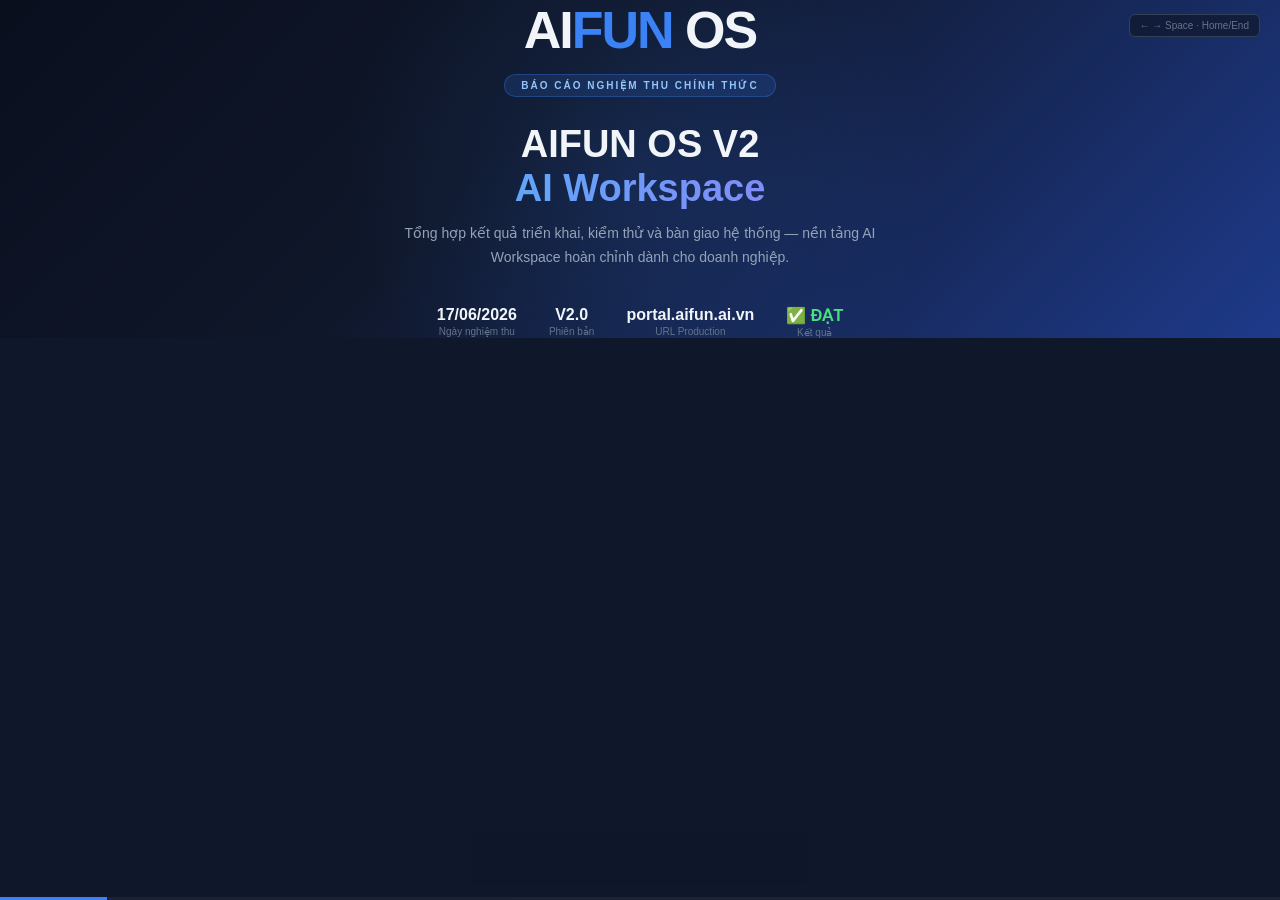
<file: slides-nghiem-thu-v2.html>
<!DOCTYPE html>
<html lang="vi">
<head>
<meta charset="UTF-8">
<meta name="viewport" content="width=device-width,initial-scale=1.0">
<title>AIFUN OS V2 — Slides Nghiệm thu</title>
<style>
/* ════════════════ RESET & BASE ════════════════ */
*{box-sizing:border-box;margin:0;padding:0;}
html,body{height:100%;overflow:hidden;font-family:'Segoe UI',Arial,sans-serif;}

/* ════════════════ VARIABLES ════════════════ */
:root{
  --dark:#0F172A; --dark2:#1E293B; --dark3:#334155;
  --blue:#3B82F6; --blue-d:#1D4ED8; --blue-l:#EFF6FF;
  --green:#22C55E; --orange:#F59E0B; --red:#EF4444;
  --purple:#8B5CF6; --cyan:#06B6D4;
  --text:#F1F5F9; --text2:#94A3B8; --text3:#64748B;
  --border:#334155;
}

/* ════════════════ LAYOUT ════════════════ */
#deck{width:100vw;height:100vh;position:relative;background:var(--dark);}

/* ════════════════ SLIDE ════════════════ */
.slide{
  position:absolute;inset:0;
  display:flex;flex-direction:column;
  padding:0;overflow:hidden;
  opacity:0;pointer-events:none;
  transition:opacity .35s ease,transform .35s ease;
  transform:translateX(60px);
}
.slide.active{opacity:1;pointer-events:all;transform:translateX(0);}
.slide.prev{transform:translateX(-60px);}

/* ════════════════ SLIDE HEADER ════════════════ */
.sh{
  padding:28px 56px 20px;
  flex-shrink:0;
  border-bottom:1px solid var(--border);
  display:flex;align-items:flex-start;justify-content:space-between;
  gap:20px;
}
.sh-left{flex:1;}
.sh-label{font-size:10px;font-weight:700;letter-spacing:2px;text-transform:uppercase;color:var(--blue);margin-bottom:6px;}
.sh-title{font-size:28px;font-weight:900;color:var(--text);line-height:1.15;}
.sh-sub{font-size:14px;color:var(--text2);margin-top:5px;}
.sh-num{font-size:11px;color:var(--text3);font-weight:600;flex-shrink:0;margin-top:6px;}

/* ════════════════ SLIDE BODY ════════════════ */
.sb{flex:1;overflow-y:auto;padding:24px 56px 20px;scrollbar-width:thin;scrollbar-color:var(--border) transparent;}
.sb::-webkit-scrollbar{width:4px;}
.sb::-webkit-scrollbar-thumb{background:var(--border);border-radius:99px;}

/* ════════════════ COVER SLIDE ════════════════ */
.slide-cover{
  background:linear-gradient(135deg,#0A0F1E 0%,#0F172A 40%,#1E3A8A 100%);
  justify-content:center;align-items:center;text-align:center;
  position:relative;overflow:hidden;
}
.slide-cover::before{
  content:'';position:absolute;
  width:600px;height:600px;border-radius:50%;
  background:radial-gradient(circle,rgba(59,130,246,.12) 0%,transparent 70%);
  top:50%;left:50%;transform:translate(-50%,-50%);
}
.cover-logo{font-size:52px;font-weight:900;color:var(--text);letter-spacing:-2px;position:relative;}
.cover-logo em{color:var(--blue);font-style:normal;}
.cover-badge{
  display:inline-block;background:rgba(59,130,246,.15);
  border:1px solid rgba(59,130,246,.3);
  color:#93C5FD;font-size:10px;font-weight:700;
  letter-spacing:2px;text-transform:uppercase;
  padding:5px 16px;border-radius:99px;margin:14px 0;
}
.cover-h{font-size:38px;font-weight:900;color:var(--text);line-height:1.15;margin:12px 0;}
.cover-h em{
  background:linear-gradient(90deg,#60A5FA,#818CF8);
  -webkit-background-clip:text;-webkit-text-fill-color:transparent;
  font-style:normal;
}
.cover-desc{font-size:14px;color:var(--text2);max-width:520px;margin:0 auto;line-height:1.7;}
.cover-meta{
  display:flex;justify-content:center;gap:32px;margin-top:36px;
  flex-wrap:wrap;
}
.cm{text-align:center;}
.cm-val{font-size:16px;font-weight:800;color:var(--text);}
.cm-lbl{font-size:10px;color:var(--text3);margin-top:2px;}

/* ════════════════ STAT GRID ════════════════ */
.stat-grid{display:grid;gap:12px;margin-bottom:20px;}
.g2{grid-template-columns:repeat(2,1fr);}
.g3{grid-template-columns:repeat(3,1fr);}
.g4{grid-template-columns:repeat(4,1fr);}
.stat-card{
  background:var(--dark2);border:1px solid var(--border);
  border-radius:12px;padding:18px;
}
.sc-blue{border-color:rgba(59,130,246,.4);background:rgba(59,130,246,.06);}
.sc-green{border-color:rgba(34,197,94,.4);background:rgba(34,197,94,.06);}
.sc-orange{border-color:rgba(245,158,11,.4);background:rgba(245,158,11,.06);}
.sc-purple{border-color:rgba(139,92,246,.4);background:rgba(139,92,246,.06);}
.sc-red{border-color:rgba(239,68,68,.4);background:rgba(239,68,68,.06);}
.s-icon{font-size:22px;margin-bottom:8px;}
.s-num{font-size:32px;font-weight:900;color:var(--blue);line-height:1;}
.sc-green .s-num{color:var(--green);}
.sc-orange .s-num{color:var(--orange);}
.sc-purple .s-num{color:var(--purple);}
.sc-red .s-num{color:var(--red);}
.s-lbl{font-size:11px;color:var(--text2);margin-top:5px;font-weight:600;}
.s-sub{font-size:10px;color:var(--text3);margin-top:2px;}

/* ════════════════ TABLE ════════════════ */
.tbl{width:100%;border-collapse:collapse;margin-bottom:14px;font-size:12px;}
.tbl th{
  background:rgba(59,130,246,.1);color:var(--text2);
  font-size:10px;font-weight:700;text-transform:uppercase;
  letter-spacing:1px;padding:9px 12px;text-align:left;
  border-bottom:1px solid var(--border);
}
.tbl td{padding:9px 12px;border-bottom:1px solid rgba(255,255,255,.04);color:var(--text2);vertical-align:middle;}
.tbl tr:hover td{background:rgba(255,255,255,.02);}

/* ════════════════ BADGE ════════════════ */
.bd{display:inline-flex;align-items:center;gap:3px;padding:2px 9px;border-radius:99px;font-size:10px;font-weight:700;}
.bd-pass{background:rgba(34,197,94,.15);color:#4ADE80;}
.bd-fail{background:rgba(239,68,68,.15);color:#F87171;}
.bd-warn{background:rgba(245,158,11,.15);color:#FCD34D;}
.bd-blue{background:rgba(59,130,246,.15);color:#60A5FA;}
.bd-purple{background:rgba(139,92,246,.15);color:#A78BFA;}

/* ════════════════ BUG ROW ════════════════ */
.bug-list{display:flex;flex-direction:column;gap:10px;}
.bug-card{
  background:var(--dark2);border:1px solid var(--border);
  border-left:3px solid var(--orange);
  border-radius:8px;padding:12px 16px;
  display:flex;align-items:flex-start;gap:12px;
}
.bug-card.fixed{border-left-color:var(--green);}
.bug-card.pending{border-left-color:var(--blue);}
.bug-id{font-size:10px;font-weight:700;color:var(--text3);min-width:54px;flex-shrink:0;padding-top:1px;}
.bug-title{font-size:13px;font-weight:700;color:var(--text);margin-bottom:3px;}
.bug-cause{font-size:11px;color:var(--text3);margin-bottom:3px;}
.bug-fix{font-size:11px;color:#4ADE80;}

/* ════════════════ FEATURE LIST ════════════════ */
.feat-grid{display:grid;grid-template-columns:repeat(2,1fr);gap:10px;}
.feat-item{
  background:var(--dark2);border:1px solid var(--border);
  border-radius:10px;padding:14px 16px;
  display:flex;gap:12px;align-items:flex-start;
}
.feat-ico{font-size:22px;flex-shrink:0;}
.feat-name{font-size:13px;font-weight:700;color:var(--text);margin-bottom:3px;}
.feat-desc{font-size:11px;color:var(--text3);line-height:1.5;}
.feat-badge{display:inline-block;font-size:9px;font-weight:700;padding:1px 7px;border-radius:4px;margin-top:5px;text-transform:uppercase;}
.fb-live{background:rgba(34,197,94,.15);color:#4ADE80;}
.fb-new{background:rgba(139,92,246,.15);color:#A78BFA;}
.fb-fixed{background:rgba(245,158,11,.15);color:#FCD34D;}

/* ════════════════ TIMELINE ════════════════ */
.tl{display:flex;flex-direction:column;gap:0;}
.tl-item{display:flex;gap:0;position:relative;}
.tl-line{display:flex;flex-direction:column;align-items:center;flex-shrink:0;width:36px;}
.tl-dot{width:12px;height:12px;border-radius:50%;background:var(--blue);flex-shrink:0;margin-top:4px;border:2px solid var(--dark);box-shadow:0 0 0 2px var(--blue);}
.tl-dot.green{background:var(--green);box-shadow:0 0 0 2px var(--green);}
.tl-dot.orange{background:var(--orange);box-shadow:0 0 0 2px var(--orange);}
.tl-track{width:2px;background:var(--border);flex:1;margin:4px 0;}
.tl-content{flex:1;padding:0 0 20px 8px;}
.tl-phase{font-size:10px;font-weight:700;color:var(--text3);text-transform:uppercase;letter-spacing:1px;margin-bottom:3px;}
.tl-title{font-size:14px;font-weight:700;color:var(--text);margin-bottom:3px;}
.tl-desc{font-size:12px;color:var(--text2);line-height:1.5;}

/* ════════════════ ARCH ════════════════ */
.arch{
  background:rgba(59,130,246,.04);border:1px solid rgba(59,130,246,.15);
  border-radius:10px;padding:20px;font-family:'Cascadia Code','Courier New',monospace;
  font-size:11.5px;color:#94A3B8;line-height:1.9;
  white-space:pre;overflow-x:auto;
}
.arch .hi{color:#60A5FA;font-weight:700;}
.arch .gr{color:#4ADE80;}
.arch .or{color:#FCD34D;}

/* ════════════════ SKILL GRID ════════════════ */
.skill-grid{display:grid;grid-template-columns:repeat(4,1fr);gap:10px;}
.sk{
  background:var(--dark2);border:1px solid var(--border);
  border-radius:10px;padding:14px;text-align:center;
}
.sk-ico{font-size:26px;margin-bottom:6px;}
.sk-name{font-size:12px;font-weight:700;color:var(--text);margin-bottom:3px;}
.sk-tag{font-size:9px;font-weight:700;padding:1px 7px;border-radius:4px;text-transform:uppercase;}
.t-ops{background:rgba(59,130,246,.15);color:#60A5FA;}
.t-mkt{background:rgba(236,72,153,.15);color:#F472B6;}
.t-auto{background:rgba(139,92,246,.15);color:#A78BFA;}
.t-crm{background:rgba(245,158,11,.15);color:#FCD34D;}
.t-edu{background:rgba(34,197,94,.15);color:#4ADE80;}
.t-sales{background:rgba(239,68,68,.15);color:#F87171;}
.t-ai{background:rgba(6,182,212,.15);color:#22D3EE;}

/* ════════════════ FLOW ════════════════ */
.flow{display:flex;align-items:center;gap:8px;flex-wrap:wrap;margin-bottom:16px;}
.flow-step{
  background:var(--dark2);border:1px solid var(--border);
  border-radius:8px;padding:10px 16px;font-size:12px;
  font-weight:700;color:var(--text);white-space:nowrap;
}
.flow-arrow{color:var(--blue);font-size:18px;font-weight:900;flex-shrink:0;}
.flow-step.hl{border-color:var(--blue);background:rgba(59,130,246,.1);}

/* ════════════════ ISSUE BOX ════════════════ */
.issue-box{
  background:rgba(239,68,68,.06);border:1px solid rgba(239,68,68,.2);
  border-radius:10px;padding:16px 18px;margin-bottom:12px;
}
.fix-box{
  background:rgba(34,197,94,.06);border:1px solid rgba(34,197,94,.2);
  border-radius:10px;padding:16px 18px;margin-bottom:12px;
}
.ib-title{font-size:13px;font-weight:700;color:var(--text);margin-bottom:6px;display:flex;align-items:center;gap:7px;}
.ib-body{font-size:12px;color:var(--text2);line-height:1.6;}
.ib-code{font-family:monospace;background:rgba(0,0,0,.3);padding:8px 12px;border-radius:6px;font-size:11px;color:#FCD34D;margin-top:8px;display:block;}

/* ════════════════ COLUMN TABLE ════════════════ */
.col-table{width:100%;border-collapse:collapse;font-size:12px;margin-bottom:16px;}
.col-table th{background:rgba(139,92,246,.15);color:#A78BFA;padding:8px 12px;text-align:left;font-size:10px;letter-spacing:1px;text-transform:uppercase;}
.col-table td{padding:8px 12px;border-bottom:1px solid var(--border);color:var(--text2);}
.col-table tr:nth-child(even) td{background:rgba(255,255,255,.02);}
.col-hl td{color:var(--green)!important;}

/* ════════════════ TODO LIST ════════════════ */
.todo-list{display:flex;flex-direction:column;gap:10px;}
.todo-item{
  background:var(--dark2);border:1px solid var(--border);
  border-radius:10px;padding:14px 16px;
  display:flex;align-items:flex-start;gap:12px;
}
.todo-icon{font-size:20px;flex-shrink:0;}
.todo-title{font-size:13px;font-weight:700;color:var(--text);margin-bottom:3px;}
.todo-desc{font-size:11px;color:var(--text2);}
.todo-pri{font-size:10px;font-weight:700;padding:2px 8px;border-radius:4px;margin-top:5px;display:inline-block;}
.pri-high{background:rgba(239,68,68,.15);color:#F87171;}
.pri-med{background:rgba(245,158,11,.15);color:#FCD34D;}
.pri-low{background:rgba(59,130,246,.15);color:#60A5FA;}

/* ════════════════ END SLIDE ════════════════ */
.slide-end{
  background:linear-gradient(135deg,#0A0F1E,#1E3A8A);
  justify-content:center;align-items:center;text-align:center;
}
.end-logo{font-size:44px;font-weight:900;color:var(--text);letter-spacing:-1px;margin-bottom:6px;}
.end-logo em{color:var(--blue);font-style:normal;}
.end-h{font-size:30px;font-weight:800;color:var(--text);margin:12px 0;}
.end-sub{font-size:14px;color:var(--text2);margin-bottom:32px;line-height:1.7;}
.end-grid{display:flex;gap:20px;justify-content:center;flex-wrap:wrap;}
.end-card{
  background:rgba(255,255,255,.05);border:1px solid rgba(255,255,255,.1);
  border-radius:12px;padding:16px 24px;min-width:160px;
}
.end-val{font-size:22px;font-weight:900;color:var(--blue);}
.end-lbl{font-size:11px;color:var(--text3);margin-top:3px;}

/* ════════════════ DIVIDER ════════════════ */
.divider{height:1px;background:var(--border);margin:14px 0;}
.sec-label{font-size:10px;font-weight:700;color:var(--text3);text-transform:uppercase;letter-spacing:1.5px;margin-bottom:10px;}

/* ════════════════ PROGRESS BAR ════════════════ */
#progress{
  position:fixed;bottom:0;left:0;right:0;height:3px;
  background:rgba(255,255,255,.05);z-index:100;
}
#progress-fill{height:100%;background:var(--blue);transition:width .35s ease;}

/* ════════════════ NAV ════════════════ */
#nav{
  position:fixed;bottom:16px;left:50%;transform:translateX(-50%);
  display:flex;align-items:center;gap:12px;
  background:rgba(15,23,42,.9);backdrop-filter:blur(12px);
  border:1px solid var(--border);border-radius:99px;
  padding:8px 16px;z-index:200;
}
.nav-btn{
  width:32px;height:32px;border-radius:50%;border:none;
  background:rgba(255,255,255,.07);color:var(--text2);
  font-size:15px;cursor:pointer;
  display:flex;align-items:center;justify-content:center;
  transition:.15s;flex-shrink:0;
}
.nav-btn:hover{background:var(--blue-d);color:#fff;}
.nav-btn:disabled{opacity:.3;cursor:default;}
#slide-counter{font-size:12px;font-weight:700;color:var(--text2);min-width:60px;text-align:center;}
.nav-dots{display:flex;gap:5px;}
.nav-dot{width:6px;height:6px;border-radius:50%;background:var(--border);cursor:pointer;transition:.15s;border:none;}
.nav-dot.on{background:var(--blue);width:18px;border-radius:3px;}

/* ════════════════ KEY HINT ════════════════ */
#keyhint{
  position:fixed;top:14px;right:20px;
  font-size:10px;color:var(--text3);
  background:rgba(15,23,42,.7);border:1px solid var(--border);
  padding:5px 10px;border-radius:6px;z-index:100;
}
</style>
</head>
<body>
<div id="deck">

<!-- ═══════════════════════════════════════════════════════ -->
<!-- SLIDE 1 — COVER                                        -->
<!-- ═══════════════════════════════════════════════════════ -->
<div class="slide slide-cover active">
  <div style="position:relative;z-index:1;text-align:center;padding:0 40px;">
    <div class="cover-logo">AI<em>FUN</em> OS</div>
    <div class="cover-badge">Báo cáo Nghiệm thu Chính thức</div>
    <div class="cover-h">AIFUN OS V2<br><em>AI Workspace</em></div>
    <div class="cover-desc">Tổng hợp kết quả triển khai, kiểm thử và bàn giao hệ thống — nền tảng AI Workspace hoàn chỉnh dành cho doanh nghiệp.</div>
    <div class="cover-meta">
      <div class="cm"><div class="cm-val">17/06/2026</div><div class="cm-lbl">Ngày nghiệm thu</div></div>
      <div class="cm"><div class="cm-val">V2.0</div><div class="cm-lbl">Phiên bản</div></div>
      <div class="cm"><div class="cm-val">portal.aifun.ai.vn</div><div class="cm-lbl">URL Production</div></div>
      <div class="cm"><div class="cm-val" style="color:#4ADE80;">✅ ĐẠT</div><div class="cm-lbl">Kết quả</div></div>
    </div>
  </div>
</div>

<!-- ═══════════════════════════════════════════════════════ -->
<!-- SLIDE 2 — KẾT QUẢ TỔNG QUAN                          -->
<!-- ═══════════════════════════════════════════════════════ -->
<div class="slide">
  <div class="sh">
    <div class="sh-left">
      <div class="sh-label">Tóm tắt</div>
      <div class="sh-title">Kết quả nghiệm thu</div>
      <div class="sh-sub">Tổng hợp kết quả kiểm thử sau khi hoàn thành triển khai V2</div>
    </div>
    <div class="sh-num">02 / 12</div>
  </div>
  <div class="sb">
    <div class="stat-grid g4" style="margin-bottom:16px;">
      <div class="stat-card sc-green"><div class="s-icon">✅</div><div class="s-num">8/8</div><div class="s-lbl">AI Builders</div><div class="s-sub">Tất cả hoạt động</div></div>
      <div class="stat-card sc-green"><div class="s-icon">📄</div><div class="s-num">✅</div><div class="s-lbl">Google Docs</div><div class="s-sub">Tạo thành công</div></div>
      <div class="stat-card sc-green"><div class="s-icon">📥</div><div class="s-num">✅</div><div class="s-lbl">PDF Export</div><div class="s-sub">Download OK</div></div>
      <div class="stat-card sc-green"><div class="s-icon">📊</div><div class="s-num">✅</div><div class="s-lbl">Data Center</div><div class="s-sub">Ghi Sheets OK</div></div>
    </div>
    <div class="stat-grid g4">
      <div class="stat-card sc-blue"><div class="s-icon">🗂️</div><div class="s-num">6</div><div class="s-lbl">Pages</div><div class="s-sub">Dashboard, Builders, Workspace, CEO, Prompts, Docs</div></div>
      <div class="stat-card sc-purple"><div class="s-icon">⚡</div><div class="s-num">8</div><div class="s-lbl">AI Builders</div><div class="s-sub">SOP / Prompt / Report / Content / Email / CRM / Webinar / Sales</div></div>
      <div class="stat-card sc-blue"><div class="s-icon">🛠️</div><div class="s-num">9</div><div class="s-lbl">AI Workspace</div><div class="s-sub">ChatGPT, Claude, Gemini, Canva, Notion, GitHub, Drive, Sheets, Make</div></div>
      <div class="stat-card sc-orange"><div class="s-icon">🔧</div><div class="s-num">10</div><div class="s-lbl">Bugs Fixed</div><div class="s-sub">0 lỗi tồn đọng nghiêm trọng</div></div>
    </div>
  </div>
</div>

<!-- ═══════════════════════════════════════════════════════ -->
<!-- SLIDE 3 — KIẾN TRÚC HỆ THỐNG                         -->
<!-- ═══════════════════════════════════════════════════════ -->
<div class="slide">
  <div class="sh">
    <div class="sh-left">
      <div class="sh-label">Architecture</div>
      <div class="sh-title">Kiến trúc hệ thống</div>
      <div class="sh-sub">Stack kỹ thuật và luồng dữ liệu từ Frontend → AI → Google Workspace</div>
    </div>
    <div class="sh-num">03 / 12</div>
  </div>
  <div class="sb">
    <div class="sec-label">Luồng chính</div>
    <div class="flow" style="margin-bottom:20px;">
      <div class="flow-step">🌐 Browser<br><small>portal.aifun.ai.vn</small></div>
      <div class="flow-arrow">→</div>
      <div class="flow-step hl">📝 Form Input<br><small>8 Skill Forms</small></div>
      <div class="flow-arrow">→</div>
      <div class="flow-step">⚡ GAS Web App<br><small>Apps Script</small></div>
      <div class="flow-arrow">→</div>
      <div class="flow-step hl">🤖 Claude AI<br><small>claude-sonnet-4-6</small></div>
      <div class="flow-arrow">→</div>
      <div class="flow-step">📄 Google Docs<br><small>Drive Folder</small></div>
      <div class="flow-arrow">→</div>
      <div class="flow-step hl">📊 Sheets<br><small>DATA CENTER</small></div>
    </div>
    <div class="divider"></div>
    <div class="sec-label">Files Frontend</div>
    <div class="stat-grid g3" style="margin-bottom:0;">
      <div class="stat-card" style="padding:12px 14px;">
        <div style="font-size:11px;font-weight:700;color:var(--text);margin-bottom:6px;">📄 index.html</div>
        <div style="font-size:11px;color:var(--text3);">V2 layout — Sidebar + 6 Pages, inline CSS/JS, script bootstrap</div>
      </div>
      <div class="stat-card" style="padding:12px 14px;">
        <div style="font-size:11px;font-weight:700;color:var(--text);margin-bottom:6px;">⚡ skill-engine.js</div>
        <div style="font-size:11px;color:var(--text3);">Modal UI + GAS caller, CORS fix, Word export, step indicator</div>
      </div>
      <div class="stat-card" style="padding:12px 14px;">
        <div style="font-size:11px;font-weight:700;color:var(--text);margin-bottom:6px;">📋 skill-forms.js</div>
        <div style="font-size:11px;color:var(--text3);">8 skill definitions: fields, buildPrompt(), buildTitle()</div>
      </div>
      <div class="stat-card" style="padding:12px 14px;">
        <div style="font-size:11px;font-weight:700;color:var(--text);margin-bottom:6px;">⚙️ config.js</div>
        <div style="font-size:11px;color:var(--text3);">GAS URL, Spreadsheet ID, Drive Folder ID, AI provider</div>
      </div>
      <div class="stat-card" style="padding:12px 14px;">
        <div style="font-size:11px;font-weight:700;color:var(--text);margin-bottom:6px;">🎨 skill-modal.css</div>
        <div style="font-size:11px;color:var(--text3);">Modal styles, dark theme, animations, responsive</div>
      </div>
      <div class="stat-card" style="padding:12px 14px;">
        <div style="font-size:11px;font-weight:700;color:var(--text);margin-bottom:6px;">🔧 GAS Backend</div>
        <div style="font-size:11px;color:var(--text3);">Code.gs · AIProvider.gs · DocBuilder.gs · Logger.gs · Mã.gs</div>
      </div>
    </div>
  </div>
</div>

<!-- ═══════════════════════════════════════════════════════ -->
<!-- SLIDE 4 — 8 AI BUILDERS                               -->
<!-- ═══════════════════════════════════════════════════════ -->
<div class="slide">
  <div class="sh">
    <div class="sh-left">
      <div class="sh-label">AI Builders</div>
      <div class="sh-title">8 Skill chuyên biệt</div>
      <div class="sh-sub">Mỗi skill có form riêng, buildPrompt(), buildTitle() — output Google Docs</div>
    </div>
    <div class="sh-num">04 / 12</div>
  </div>
  <div class="sb">
    <div class="skill-grid">
      <div class="sk">
        <div class="sk-ico">📋</div>
        <div class="sk-name">SOP Builder</div>
        <div class="sk-tag t-ops">Operations</div>
        <div style="font-size:10px;color:var(--text3);margin-top:5px;">⏱ ~2 phút · 📄 Google Doc</div>
      </div>
      <div class="sk">
        <div class="sk-ico">💡</div>
        <div class="sk-name">Prompt Builder</div>
        <div class="sk-tag t-ai">AI · NEW</div>
        <div style="font-size:10px;color:var(--text3);margin-top:5px;">⏱ ~1 phút · 💡 Prompt Doc</div>
      </div>
      <div class="sk">
        <div class="sk-ico">📊</div>
        <div class="sk-name">Report Builder</div>
        <div class="sk-tag t-ops">Operations · NEW</div>
        <div style="font-size:10px;color:var(--text3);margin-top:5px;">⏱ ~3 phút · 📊 Report</div>
      </div>
      <div class="sk">
        <div class="sk-ico">📸</div>
        <div class="sk-name">Content Factory</div>
        <div class="sk-tag t-mkt">Marketing</div>
        <div style="font-size:10px;color:var(--text3);margin-top:5px;">⏱ ~3 phút · 📦 Package</div>
      </div>
      <div class="sk">
        <div class="sk-ico">📧</div>
        <div class="sk-name">Email Automation</div>
        <div class="sk-tag t-auto">Automation</div>
        <div style="font-size:10px;color:var(--text3);margin-top:5px;">⏱ ~3 phút · ✉️ Sequence</div>
      </div>
      <div class="sk">
        <div class="sk-ico">💛</div>
        <div class="sk-name">CRM Assistant</div>
        <div class="sk-tag t-crm">CRM</div>
        <div style="font-size:10px;color:var(--text3);margin-top:5px;">⏱ ~1 phút · 📋 CRM Report</div>
      </div>
      <div class="sk">
        <div class="sk-ico">🎯</div>
        <div class="sk-name">Webinar Builder</div>
        <div class="sk-tag t-edu">Education</div>
        <div style="font-size:10px;color:var(--text3);margin-top:5px;">⏱ ~4 phút · 🎬 Webinar Kit</div>
      </div>
      <div class="sk">
        <div class="sk-ico">🏆</div>
        <div class="sk-name">Sales Script</div>
        <div class="sk-tag t-sales">Sales</div>
        <div style="font-size:10px;color:var(--text3);margin-top:5px;">⏱ ~2 phút · 📜 Script</div>
      </div>
    </div>
    <div style="margin-top:14px;padding:12px 16px;background:rgba(34,197,94,.06);border:1px solid rgba(34,197,94,.2);border-radius:8px;font-size:12px;color:var(--text2);">
      ✅ <strong>Prompt Builder</strong> và <strong>Report Builder</strong> là 2 skill mới được thêm trong V2. Tất cả 8/8 builders đã pass kiểm thử end-to-end.
    </div>
  </div>
</div>

<!-- ═══════════════════════════════════════════════════════ -->
<!-- SLIDE 5 — V2 FEATURES                                  -->
<!-- ═══════════════════════════════════════════════════════ -->
<div class="slide">
  <div class="sh">
    <div class="sh-left">
      <div class="sh-label">Features V2</div>
      <div class="sh-title">Tính năng đã triển khai</div>
      <div class="sh-sub">Nâng cấp từ V1 (1 page, 6 skills) lên V2 (sidebar + 6 pages, 8 skills)</div>
    </div>
    <div class="sh-num">05 / 12</div>
  </div>
  <div class="sb">
    <div class="feat-grid">
      <div class="feat-item">
        <div class="feat-ico">🏠</div>
        <div>
          <div class="feat-name">Sidebar Navigation</div>
          <div class="feat-desc">220px cố định, 3 section: Main / Library / AIFUN Apps. Overlay responsive trên mobile.</div>
          <span class="feat-badge fb-live">✅ Live</span>
        </div>
      </div>
      <div class="feat-item">
        <div class="feat-ico">📊</div>
        <div>
          <div class="feat-name">Dashboard Page</div>
          <div class="feat-desc">4 stats cards, Recent docs panel, Quick Actions, 4 Quick Launch buttons. Data từ GAS.</div>
          <span class="feat-badge fb-live">✅ Live</span>
        </div>
      </div>
      <div class="feat-item">
        <div class="feat-ico">🛠️</div>
        <div>
          <div class="feat-name">AI Workspace</div>
          <div class="feat-desc">9 external tools: ChatGPT, Claude, Gemini, Canva, Notion, GitHub, Drive, Sheets, Make.com.</div>
          <span class="feat-badge fb-live">✅ Live</span>
        </div>
      </div>
      <div class="feat-item">
        <div class="feat-ico">📈</div>
        <div>
          <div class="feat-name">CEO Dashboard</div>
          <div class="feat-desc">6 stat cards (SOP/Prompt/Report + Hôm nay/Tuần/Tháng), Top 8 skill bars, 10 doc gần nhất.</div>
          <span class="feat-badge fb-fixed">🔧 Fixed</span>
        </div>
      </div>
      <div class="feat-item">
        <div class="feat-ico">💡</div>
        <div>
          <div class="feat-name">Prompt Library</div>
          <div class="feat-desc">CRUD đầy đủ: thêm / sửa / xoá prompt. Search + filter theo danh mục. Lưu Google Sheets.</div>
          <span class="feat-badge fb-live">✅ Live</span>
        </div>
      </div>
      <div class="feat-item">
        <div class="feat-ico">📄</div>
        <div>
          <div class="feat-name">Tài liệu đã tạo</div>
          <div class="feat-desc">Table tải từ GAS getDocuments, sort mới nhất lên đầu, link mở Google Docs, trạng thái.</div>
          <span class="feat-badge fb-live">✅ Live</span>
        </div>
      </div>
      <div class="feat-item">
        <div class="feat-ico">📎</div>
        <div>
          <div class="feat-name">Word Export (.doc)</div>
          <div class="feat-desc">HTML-Word format, heading detection, UTF-8 BOM, mở được trong Word/LibreOffice.</div>
          <span class="feat-badge fb-fixed">🔧 Fixed</span>
        </div>
      </div>
      <div class="feat-item">
        <div class="feat-ico">📱</div>
        <div>
          <div class="feat-name">Responsive Design</div>
          <div class="feat-desc">Breakpoints 960px / 600px. Grid collapse, sidebar overlay, topbar thu gọn trên mobile.</div>
          <span class="feat-badge fb-live">✅ Live</span>
        </div>
      </div>
    </div>
  </div>
</div>

<!-- ═══════════════════════════════════════════════════════ -->
<!-- SLIDE 6 — KIỂM THỬ E2E                               -->
<!-- ═══════════════════════════════════════════════════════ -->
<div class="slide">
  <div class="sh">
    <div class="sh-left">
      <div class="sh-label">Testing</div>
      <div class="sh-title">Kết quả kiểm thử E2E</div>
      <div class="sh-sub">15 test cases — luồng chính, export, data, tương thích trình duyệt</div>
    </div>
    <div class="sh-num">06 / 12</div>
  </div>
  <div class="sb">
    <table class="tbl">
      <thead><tr><th>#</th><th>Test Case</th><th>Luồng</th><th>Kết quả</th></tr></thead>
      <tbody>
        <tr><td>TC-01</td><td>SOP Builder — full flow</td><td>Form → GAS → Claude → Docs → Sheet</td><td><span class="bd bd-pass">✅ PASS</span></td></tr>
        <tr><td>TC-02..08</td><td>7 Builders còn lại</td><td>Tương tự TC-01</td><td><span class="bd bd-pass">✅ 7/7 PASS</span></td></tr>
        <tr><td>TC-09</td><td>Google Docs tạo và link</td><td>URL hợp lệ, file tồn tại trong Drive</td><td><span class="bd bd-pass">✅ PASS</span></td></tr>
        <tr><td>TC-10</td><td>PDF Export</td><td>Click → Google Docs export → download</td><td><span class="bd bd-pass">✅ PASS</span></td></tr>
        <tr><td>TC-11</td><td>Word Export (.doc)</td><td>Blob download → mở Word/LibreOffice</td><td><span class="bd bd-pass">✅ PASS (after fix)</span></td></tr>
        <tr><td>TC-12</td><td>GENERATED_DOCUMENTS ghi</td><td>Tạo doc → row mới xuất hiện trong Sheets</td><td><span class="bd bd-pass">✅ PASS</span></td></tr>
        <tr><td>TC-13</td><td>CEO Dashboard stats</td><td>Tổng / Hôm nay / bySkill bars hiển thị</td><td><span class="bd bd-pass">✅ PASS (after fix)</span></td></tr>
        <tr><td>TC-14</td><td>Prompt Library CRUD</td><td>Thêm / Sửa / Xoá → Sheets → reload</td><td><span class="bd bd-pass">✅ PASS</span></td></tr>
        <tr><td>TC-15</td><td>Responsive mobile</td><td>Sidebar overlay, grid collapse</td><td><span class="bd bd-pass">✅ PASS</span></td></tr>
      </tbody>
    </table>
    <div class="divider"></div>
    <div class="sec-label">Tương thích trình duyệt</div>
    <table class="tbl">
      <thead><tr><th>Trình duyệt</th><th>Submit</th><th>Google Docs</th><th>PDF</th><th>Word</th></tr></thead>
      <tbody>
        <tr><td>Chrome 125+</td><td><span class="bd bd-pass">✅</span></td><td><span class="bd bd-pass">✅</span></td><td><span class="bd bd-pass">✅</span></td><td><span class="bd bd-pass">✅</span></td></tr>
        <tr><td>Cốc Cốc</td><td><span class="bd bd-pass">✅ fixed</span></td><td><span class="bd bd-pass">✅</span></td><td><span class="bd bd-pass">✅</span></td><td><span class="bd bd-pass">✅</span></td></tr>
        <tr><td>Edge / Firefox / Safari</td><td><span class="bd bd-pass">✅</span></td><td><span class="bd bd-pass">✅</span></td><td><span class="bd bd-pass">✅</span></td><td><span class="bd bd-pass">✅</span></td></tr>
      </tbody>
    </table>
  </div>
</div>

<!-- ═══════════════════════════════════════════════════════ -->
<!-- SLIDE 7 — BUGS ĐÃ FIX (1/2)                          -->
<!-- ═══════════════════════════════════════════════════════ -->
<div class="slide">
  <div class="sh">
    <div class="sh-left">
      <div class="sh-label">Bug Fixes · 1/2</div>
      <div class="sh-title">10 lỗi đã xử lý</div>
      <div class="sh-sub">Phân loại theo phase — Frontend / GAS Backend / Data</div>
    </div>
    <div class="sh-num">07 / 12</div>
  </div>
  <div class="sb">
    <div class="bug-list">
      <div class="bug-card fixed">
        <div class="bug-id">BUG-01</div>
        <div>
          <div class="bug-title">GAS URL mismatch — config.js</div>
          <div class="bug-cause">⚠️ Nguyên nhân: URL trỏ sai deployment cũ + nested quotes syntax error</div>
          <div class="bug-fix">✅ Fix: Rewrite config.js với URL deployment mới, dùng single quotes</div>
        </div>
      </div>
      <div class="bug-card fixed">
        <div class="bug-id">BUG-02</div>
        <div>
          <div class="bug-title">Script 404 — không tải được JS/CSS</div>
          <div class="bug-cause">⚠️ Nguyên nhân: index.html load scripts từ <code style="color:#FCD34D;">aifun-skill-engine/</code> không tồn tại</div>
          <div class="bug-fix">✅ Fix: Sửa 4 path về root directory</div>
        </div>
      </div>
      <div class="bug-card fixed">
        <div class="bug-id">BUG-03</div>
        <div>
          <div class="bug-title">getSkillForm is not defined</div>
          <div class="bug-cause">⚠️ Nguyên nhân: skill-forms.js bị truncate tại line 39, thiếu function + window exports</div>
          <div class="bug-fix">✅ Fix: Viết lại hoàn chỉnh 6 skills + window.SKILL_FORMS + window.getSkillForm</div>
        </div>
      </div>
      <div class="bug-card fixed">
        <div class="bug-id">BUG-04</div>
        <div>
          <div class="bug-title">Submit button không click được (Cốc Cốc)</div>
          <div class="bug-cause">⚠️ Nguyên nhân: <code style="color:#FCD34D;">type=submit</code> + <code style="color:#FCD34D;">form onsubmit</code> không fire trong Cốc Cốc browser</div>
          <div class="bug-fix">✅ Fix: Đổi sang <code style="color:#4ADE80;">type=button</code> + <code style="color:#4ADE80;">onclick="SkillEngine._onFormSubmit()"</code></div>
        </div>
      </div>
      <div class="bug-card fixed">
        <div class="bug-id">BUG-05</div>
        <div>
          <div class="bug-title">Cannot read properties of undefined (reading 'map')</div>
          <div class="bug-cause">⚠️ Nguyên nhân: form tồn tại nhưng aiOutputSections undefined → undefined.map() crash</div>
          <div class="bug-fix">✅ Fix: Guard <code style="color:#4ADE80;">(form && form.aiOutputSections) ? ... : fallback</code></div>
        </div>
      </div>
    </div>
  </div>
</div>

<!-- ═══════════════════════════════════════════════════════ -->
<!-- SLIDE 8 — BUGS ĐÃ FIX (2/2)                          -->
<!-- ═══════════════════════════════════════════════════════ -->
<div class="slide">
  <div class="sh">
    <div class="sh-left">
      <div class="sh-label">Bug Fixes · 2/2</div>
      <div class="sh-title">10 lỗi đã xử lý</div>
      <div class="sh-sub">CORS · Claude API · Logger · Stats · Word Export</div>
    </div>
    <div class="sh-num">08 / 12</div>
  </div>
  <div class="sb">
    <div class="bug-list">
      <div class="bug-card fixed">
        <div class="bug-id">BUG-06</div>
        <div>
          <div class="bug-title">CORS "Failed to fetch"</div>
          <div class="bug-cause">⚠️ Content-Type: application/json → trigger OPTIONS preflight → GAS không handle</div>
          <div class="bug-fix">✅ Fix: Dùng <code style="color:#4ADE80;">Content-Type: text/plain</code> (simple request, không cần preflight). GAS tự add CORS header.</div>
        </div>
      </div>
      <div class="bug-card fixed">
        <div class="bug-id">BUG-07</div>
        <div>
          <div class="bug-title">Claude API 404 — model not found</div>
          <div class="bug-cause">⚠️ AIProvider.gs dùng <code style="color:#FCD34D;">claude-3-5-sonnet-20241022</code> đã deprecated</div>
          <div class="bug-fix">✅ Fix: Cập nhật <code style="color:#4ADE80;">CLAUDE_MODEL = 'claude-sonnet-4-6'</code> → deploy GAS mới</div>
        </div>
      </div>
      <div class="bug-card fixed">
        <div class="bug-id">BUG-08</div>
        <div>
          <div class="bug-title">Logger.gs không ghi Sheets — silent fail</div>
          <div class="bug-cause">⚠️ SpreadsheetApp.openById() throw "Illegal spreadsheet id" bên trong try-catch → lỗi bị nuốt, GAS vẫn return success</div>
          <div class="bug-fix">✅ Fix: Dùng DriveApp.getFilesByName('AIFUN DATA CENTER') + SpreadsheetApp.open(file)</div>
        </div>
      </div>
      <div class="bug-card fixed">
        <div class="bug-id">BUG-09</div>
        <div>
          <div class="bug-title">CEO Dashboard hiển thị 0</div>
          <div class="bug-cause">⚠️ GAS getStats đọc sai index cột do column layout thực tế khác thiết kế ban đầu</div>
          <div class="bug-fix">✅ Fix: Tính stats client-side từ getDocuments + _computeStats() với _parseDate()</div>
        </div>
      </div>
      <div class="bug-card fixed">
        <div class="bug-id">BUG-10</div>
        <div>
          <div class="bug-title">Word Export lỗi với nội dung dài</div>
          <div class="bug-cause">⚠️ Content truyền inline qua onclick attribute → bị cắt / break với ký tự đặc biệt tiếng Việt</div>
          <div class="bug-fix">✅ Fix: Lưu content vào window._seLastContent, _downloadDocx() đọc từ global — HTML-Word format</div>
        </div>
      </div>
    </div>
  </div>
</div>

<!-- ═══════════════════════════════════════════════════════ -->
<!-- SLIDE 9 — CHUẨN HÓA DỮ LIỆU                         -->
<!-- ═══════════════════════════════════════════════════════ -->
<div class="slide">
  <div class="sh">
    <div class="sh-left">
      <div class="sh-label">Data Normalization</div>
      <div class="sh-title">Chuẩn hóa GENERATED_DOCUMENTS</div>
      <div class="sh-sub">Column mapping thực tế vs. thiết kế ban đầu — GAS cần deploy lại</div>
    </div>
    <div class="sh-num">09 / 12</div>
  </div>
  <div class="sb">
    <div class="sec-label">Column Layout hiện tại (thực tế trong Sheet)</div>
    <table class="col-table">
      <thead><tr><th>Cột</th><th>Field</th><th>Ví dụ</th><th>Status</th></tr></thead>
      <tbody>
        <tr class="col-hl"><td><strong>A</strong></td><td>ID</td><td>DOC-0001</td><td><span class="bd bd-pass">✅ Đúng</span></td></tr>
        <tr class="col-hl"><td><strong>B</strong></td><td>Skill</td><td>SOP Builder</td><td><span class="bd bd-pass">✅ Đúng</span></td></tr>
        <tr><td><strong>C</strong></td><td>User</td><td>anonymous</td><td><span class="bd bd-warn">⚠️ GAS ghi sai vị trí</span></td></tr>
        <tr><td><strong>D</strong></td><td>Prompt</td><td>Hãy tạo SOP...</td><td><span class="bd bd-warn">⚠️ GAS ghi sai vị trí</span></td></tr>
        <tr><td><strong>E</strong></td><td>File Name</td><td>SOP_Quy_trinh_onboard</td><td><span class="bd bd-warn">⚠️ GAS ghi sai vị trí</span></td></tr>
        <tr><td><strong>F</strong></td><td>Google Docs URL</td><td>https://docs.google.com/...</td><td><span class="bd bd-warn">⚠️ GAS ghi sai vị trí</span></td></tr>
        <tr><td><strong>G</strong></td><td>Status</td><td>active</td><td><span class="bd bd-warn">⚠️ GAS ghi sai vị trí</span></td></tr>
        <tr class="col-hl"><td><strong>H</strong></td><td>Created Date</td><td>17/06/2026 10:30:00</td><td><span class="bd bd-warn">⚠️ GAS ghi sai vị trí</span></td></tr>
      </tbody>
    </table>
    <div class="divider"></div>
    <div class="sec-label">GAS Logger.gs — Fix cần deploy</div>
    <div class="fix-box">
      <div class="ib-title">✅ Sửa appendRow() trong Logger.gs</div>
      <code class="ib-code">sheet.appendRow([
  id,                              // A: ID
  skillTitle,                      // B: Skill
  user,                            // C: User
  promptSummary.substring(0,500),  // D: Prompt
  title,                           // E: File Name
  docUrl,                          // F: Google Docs URL
  status,                          // G: Status
  _vnNow()                         // H: Created Date
]);</code>
    </div>
    <div style="font-size:11px;color:var(--text2);padding:10px 14px;background:rgba(59,130,246,.06);border-radius:8px;border:1px solid rgba(59,130,246,.15);">
      💡 Frontend đã được cập nhật để parse date từ cột H đúng — CEO Dashboard sẽ hiển thị Hôm nay/Tuần/Tháng chính xác sau khi deploy GAS mới.
    </div>
  </div>
</div>

<!-- ═══════════════════════════════════════════════════════ -->
<!-- SLIDE 10 — LỊCH SỬ TRIỂN KHAI                        -->
<!-- ═══════════════════════════════════════════════════════ -->
<div class="slide">
  <div class="sh">
    <div class="sh-left">
      <div class="sh-label">Timeline</div>
      <div class="sh-title">Lịch sử triển khai</div>
      <div class="sh-sub">5 phases từ setup ban đầu đến V2 hoàn chỉnh</div>
    </div>
    <div class="sh-num">10 / 12</div>
  </div>
  <div class="sb">
    <div class="tl">
      <div class="tl-item">
        <div class="tl-line"><div class="tl-dot green"></div><div class="tl-track"></div></div>
        <div class="tl-content">
          <div class="tl-phase">Phase 1 — Khởi động</div>
          <div class="tl-title">Setup codebase &amp; fix cơ bản</div>
          <div class="tl-desc">Fix GAS URL mismatch (BUG-01), script path 404 (BUG-02), skill-forms.js bị truncate (BUG-03). Luồng SOP Builder hoạt động lần đầu.</div>
        </div>
      </div>
      <div class="tl-item">
        <div class="tl-line"><div class="tl-dot orange"></div><div class="tl-track"></div></div>
        <div class="tl-content">
          <div class="tl-phase">Phase 2 — Debug luồng chính</div>
          <div class="tl-title">Fix CORS, Claude model, submit button</div>
          <div class="tl-desc">Cốc Cốc submit bug (BUG-04), aiOutputSections crash (BUG-05), CORS Failed to fetch (BUG-06), Claude API 404 (BUG-07).</div>
        </div>
      </div>
      <div class="tl-item">
        <div class="tl-line"><div class="tl-dot green"></div><div class="tl-track"></div></div>
        <div class="tl-content">
          <div class="tl-phase">Phase 3 — Data pipeline</div>
          <div class="tl-title">Fix Logger.gs ghi Sheets</div>
          <div class="tl-desc">SpreadsheetApp.openById() silent fail (BUG-08) → DriveApp.getFilesByName() fix. DOC-0002 xuất hiện trong GENERATED_DOCUMENTS. Luồng E2E hoàn chỉnh.</div>
        </div>
      </div>
      <div class="tl-item">
        <div class="tl-line"><div class="tl-dot green"></div><div class="tl-track"></div></div>
        <div class="tl-content">
          <div class="tl-phase">Phase 4 — V2 Upgrade</div>
          <div class="tl-title">AIFUN AI Workspace V2 — full rewrite index.html</div>
          <div class="tl-desc">Sidebar layout, 6 pages, 8 AI Builders page, AI Workspace (9 tools), CEO Dashboard, Documents page. Thêm Prompt Builder + Report Builder skill mới.</div>
        </div>
      </div>
      <div class="tl-item">
        <div class="tl-line"><div class="tl-dot orange"></div><div class="tl-track"></div></div>
        <div class="tl-content">
          <div class="tl-phase">Phase 5 — Bug fix &amp; Tối ưu</div>
          <div class="tl-title">CEO Dashboard, Word Export, Column normalization</div>
          <div class="tl-desc">Stats computed client-side (BUG-09). Word export dùng window._seLastContent (BUG-10). Column mapping A-H documented. GAS Logger.gs fix pending deploy.</div>
        </div>
      </div>
    </div>
  </div>
</div>

<!-- ═══════════════════════════════════════════════════════ -->
<!-- SLIDE 11 — TỒN TẠI & NEXT STEPS                      -->
<!-- ═══════════════════════════════════════════════════════ -->
<div class="slide">
  <div class="sh">
    <div class="sh-left">
      <div class="sh-label">Pending &amp; Next Steps</div>
      <div class="sh-title">Tồn tại &amp; Việc cần làm</div>
      <div class="sh-sub">Các mục cần hoàn thiện sau nghiệm thu</div>
    </div>
    <div class="sh-num">11 / 12</div>
  </div>
  <div class="sb">
    <div class="todo-list">
      <div class="todo-item">
        <div class="todo-icon">⚡</div>
        <div>
          <div class="todo-title">Deploy GAS Logger.gs + Code.gs — Column fix</div>
          <div class="todo-desc">Cập nhật appendRow() theo đúng thứ tự cột (A=ID B=Skill C=User D=Prompt E=FileName F=DocURL G=Status H=Date). Deploy new version để date stats chính xác.</div>
          <span class="todo-pri pri-high">🔴 HIGH — Cần làm ngay</span>
        </div>
      </div>
      <div class="todo-item">
        <div class="todo-icon">👤</div>
        <div>
          <div class="todo-title">Phân quyền User</div>
          <div class="todo-desc">Hiện tất cả dùng user="anonymous". Thêm đăng nhập Google hoặc nhập tên nhân viên để tracking by user trong CEO Dashboard.</div>
          <span class="todo-pri pri-med">🟡 MEDIUM</span>
        </div>
      </div>
      <div class="todo-item">
        <div class="todo-icon">📑</div>
        <div>
          <div class="todo-title">Pagination cho Documents page</div>
          <div class="todo-desc">Hiện lấy 500 docs cùng lúc. Khi data lớn cần phân trang server-side trong GAS getDocuments.</div>
          <span class="todo-pri pri-med">🟡 MEDIUM</span>
        </div>
      </div>
      <div class="todo-item">
        <div class="todo-icon">🔔</div>
        <div>
          <div class="todo-title">Notification khi AI hoàn thành</div>
          <div class="todo-desc">Với tài liệu dài (>3 phút), thêm email hoặc Zalo OA notification khi document đã được tạo xong.</div>
          <span class="todo-pri pri-low">🔵 LOW</span>
        </div>
      </div>
      <div class="todo-item">
        <div class="todo-icon">🔒</div>
        <div>
          <div class="todo-title">Bảo mật API Key</div>
          <div class="todo-desc">Anthropic API key hiện lưu trong GAS Properties — đủ an toàn cho môi trường nội bộ. Cân nhắc IP whitelist hoặc OAuth nếu mở rộng external users.</div>
          <span class="todo-pri pri-low">🔵 LOW</span>
        </div>
      </div>
    </div>
  </div>
</div>

<!-- ═══════════════════════════════════════════════════════ -->
<!-- SLIDE 12 — KẾT LUẬN                                   -->
<!-- ═══════════════════════════════════════════════════════ -->
<div class="slide slide-end">
  <div style="position:relative;z-index:1;padding:0 40px;text-align:center;">
    <div class="end-logo">AI<em>FUN</em> OS</div>
    <div style="font-size:11px;color:#60A5FA;letter-spacing:3px;text-transform:uppercase;margin-bottom:16px;">Nghiệm thu hoàn thành</div>
    <div class="end-h">✅ AIFUN OS V2<br>Đạt yêu cầu bàn giao</div>
    <div class="end-sub">
      Hệ thống AI Workspace V2 đã được triển khai thành công với đầy đủ tính năng theo yêu cầu.<br>
      8/8 AI Builders hoạt động · Google Docs · PDF · Sheets · Dashboard · CEO Analytics
    </div>
    <div class="end-grid">
      <div class="end-card"><div class="end-val" style="color:#4ADE80;">8/8</div><div class="end-lbl">AI Builders Pass</div></div>
      <div class="end-card"><div class="end-val">10</div><div class="end-lbl">Bugs Fixed</div></div>
      <div class="end-card"><div class="end-val">6</div><div class="end-lbl">Pages Live</div></div>
      <div class="end-card"><div class="end-val" style="color:#4ADE80;">V2.0</div><div class="end-lbl">Production</div></div>
    </div>
    <div style="margin-top:28px;font-size:12px;color:var(--text3);">
      portal.aifun.ai.vn · github.com/aifunvn/aifun-ai-portal · 17/06/2026
    </div>
  </div>
</div>

</div><!-- /deck -->

<!-- PROGRESS BAR -->
<div id="progress"><div id="progress-fill"></div></div>

<!-- NAV -->
<div id="nav">
  <button class="nav-btn" id="btn-prev" onclick="go(-1)" title="← Prev">‹</button>
  <div id="slide-counter">1 / 12</div>
  <button class="nav-btn" id="btn-next" onclick="go(1)" title="→ Next">›</button>
  <div class="nav-dots" id="dots"></div>
</div>

<div id="keyhint">← → Space · Home/End</div>

<script>
var slides = document.querySelectorAll('.slide');
var total  = slides.length;
var cur    = 0;

// Build dots
var dotsEl = document.getElementById('dots');
for (var i=0;i<total;i++){
  var d = document.createElement('button');
  d.className='nav-dot'; d.dataset.i=i;
  d.addEventListener('click',function(){ goTo(+this.dataset.i); });
  dotsEl.appendChild(d);
}

function goTo(n){
  slides[cur].classList.remove('active');
  slides[cur].classList.add('prev');
  setTimeout((function(old){ return function(){ slides[old].classList.remove('prev'); }; })(cur), 380);
  cur = Math.max(0, Math.min(total-1, n));
  slides[cur].classList.add('active');
  update();
}

function go(d){ goTo(cur+d); }

function update(){
  document.getElementById('slide-counter').textContent = (cur+1)+' / '+total;
  document.getElementById('btn-prev').disabled = cur===0;
  document.getElementById('btn-next').disabled = cur===total-1;
  document.getElementById('progress-fill').style.width = ((cur+1)/total*100)+'%';
  dotsEl.querySelectorAll('.nav-dot').forEach(function(d,i){ d.classList.toggle('on',i===cur); });
}

document.addEventListener('keydown',function(e){
  if(e.key==='ArrowRight'||e.key===' '){ e.preventDefault(); go(1); }
  else if(e.key==='ArrowLeft'){ e.preventDefault(); go(-1); }
  else if(e.key==='Home'){ goTo(0); }
  else if(e.key==='End'){ goTo(total-1); }
});

// Touch swipe
var tx=0;
document.addEventListener('touchstart',function(e){ tx=e.touches[0].clientX; },{passive:true});
document.addEventListener('touchend',function(e){
  var dx=e.changedTouches[0].clientX - tx;
  if(Math.abs(dx)>50){ go(dx<0?1:-1); }
},{passive:true});

update();
</script>
</body>
</html>
</file>
